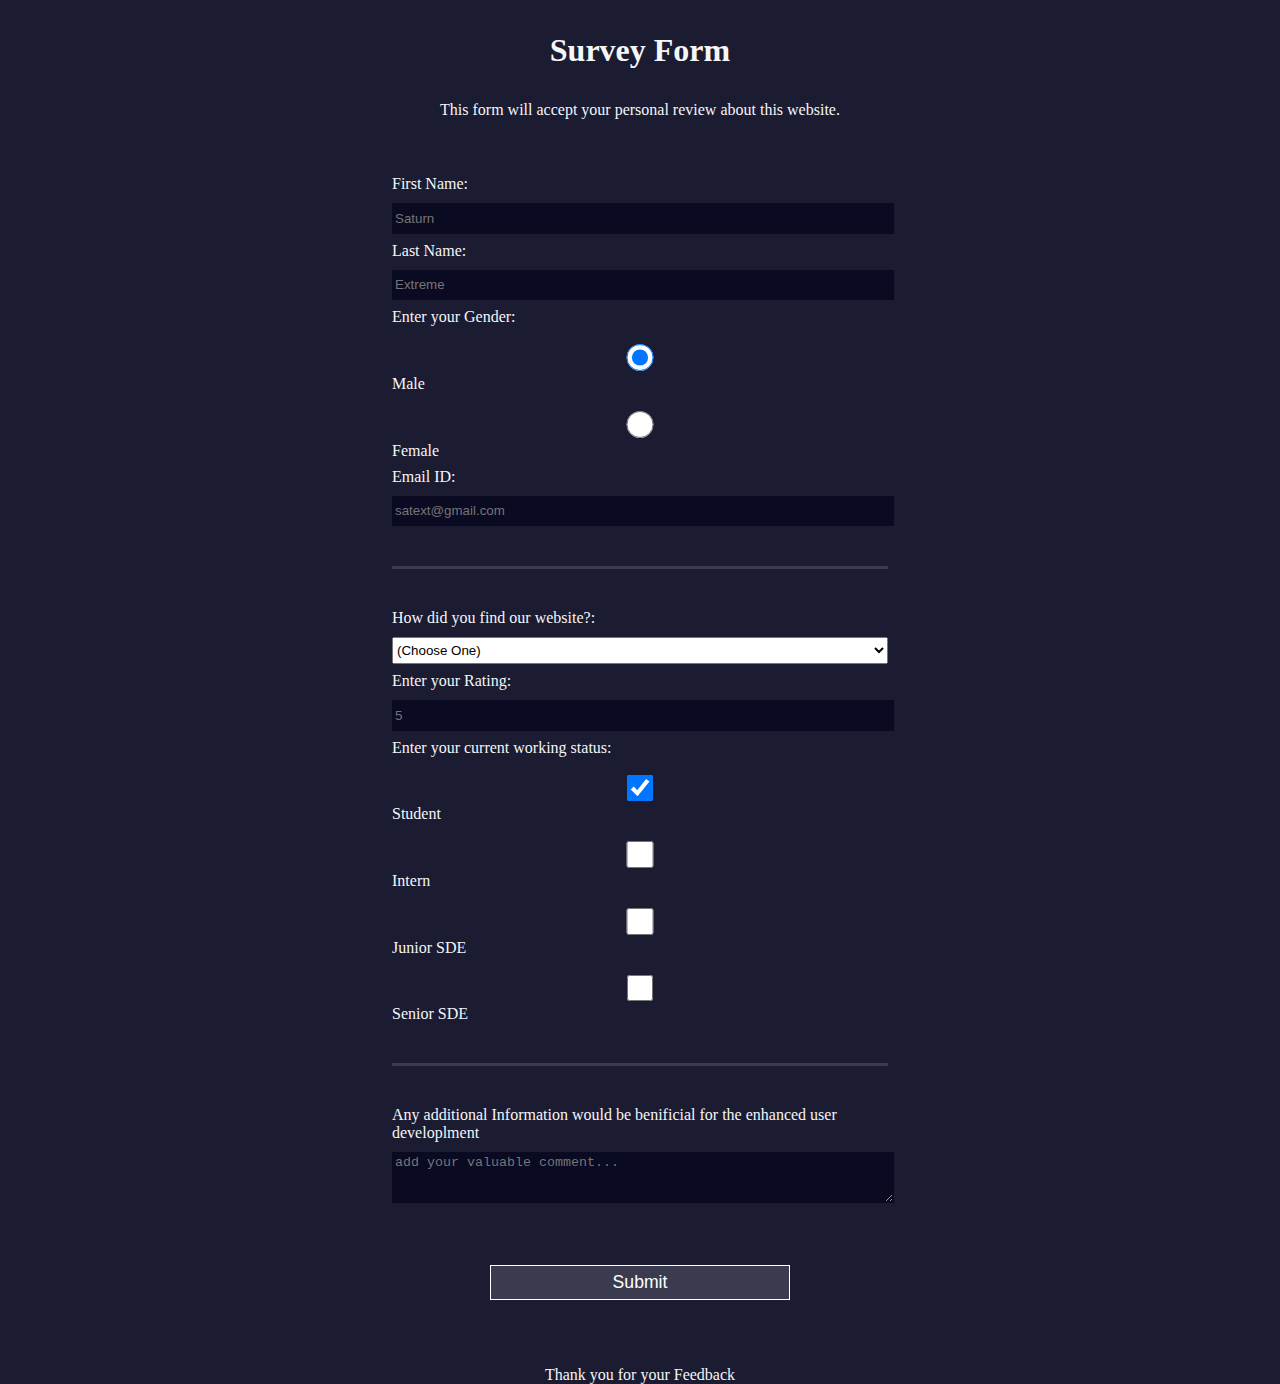
<file: index.html>
<!DOCTYPE html>
<html lang="en">

<head>
  <meta charset="UTF-8">
  <link rel="stylesheet" href="style.css">
  <meta name="viewport" content="width=device-width, initial-scale=1.0" />
</head>

<body>
  <h1 id="title">Survey Form</h1>
  <p id="description">This form will accept your personal review about this website.</p>

  <form id="survey-form" method="post">

    <fieldset>
      <label for="name" id="name-label">First Name: <input type="text" id="name" name="name" placeholder="Saturn" required /></label>
      <label for="last-name" id="lname-label">Last Name: <input type="text" id="last-name" name="last-name" placeholder="Extreme" required /></label>
      <label>Enter your Gender:
        <label for="gender"><input type="radio" name="gender" value="male" id="gender" checked>Male</label>
        <label for="gender"><input type="radio" name="gender" value="female" id="gender" >Female</label>
      <label>
      <label for="email" id="email-label">Email ID: <input type="email" id="email" name="email" placeholder="satext@gmail.com" required /></label>
    </fieldset>

    <fieldset>
      <label for="dropdown">
        How did you find our website?:
        <select id="dropdown">
          <option value="">(Choose One)</option>
          <option value="1">From youTube channel</option>
          <option value="2">From Google recommendation</option>
          <option value="3">From a trusted influencer</option>
        </select>
      </label>
      <label for="number" id="number-label">Enter your Rating: <input type="number" id="number" name="rating" min="0" max="5" placeholder="5" required /></label>
      <label for="status">Enter your current working status:
        <label><input name="status" type="checkbox" checked value="1"/> Student</label>
        <label><input name="status" type="checkbox" value="2"/> Intern</label>
        <label><input name="status" type="checkbox" value="3"/> Junior SDE</label>
        <label><input name="status" type="checkbox" value="4"/> Senior SDE</label>
      </label>
    </fieldset>

    <fieldset>
      <label for="comment">
        Any additional Information would be benificial for the enhanced user developlment
        <textarea id="comment" name="comment" rows="3" cols="30"  placeholder="add your valuable comment..."></textarea>
      </label>
    </fieldset>

    <input id="submit" type="submit" value="Submit" />
  </form>

</body>
<footer>
  <p>Thank you for your Feedback</p>
</footer>
</html>
</file>
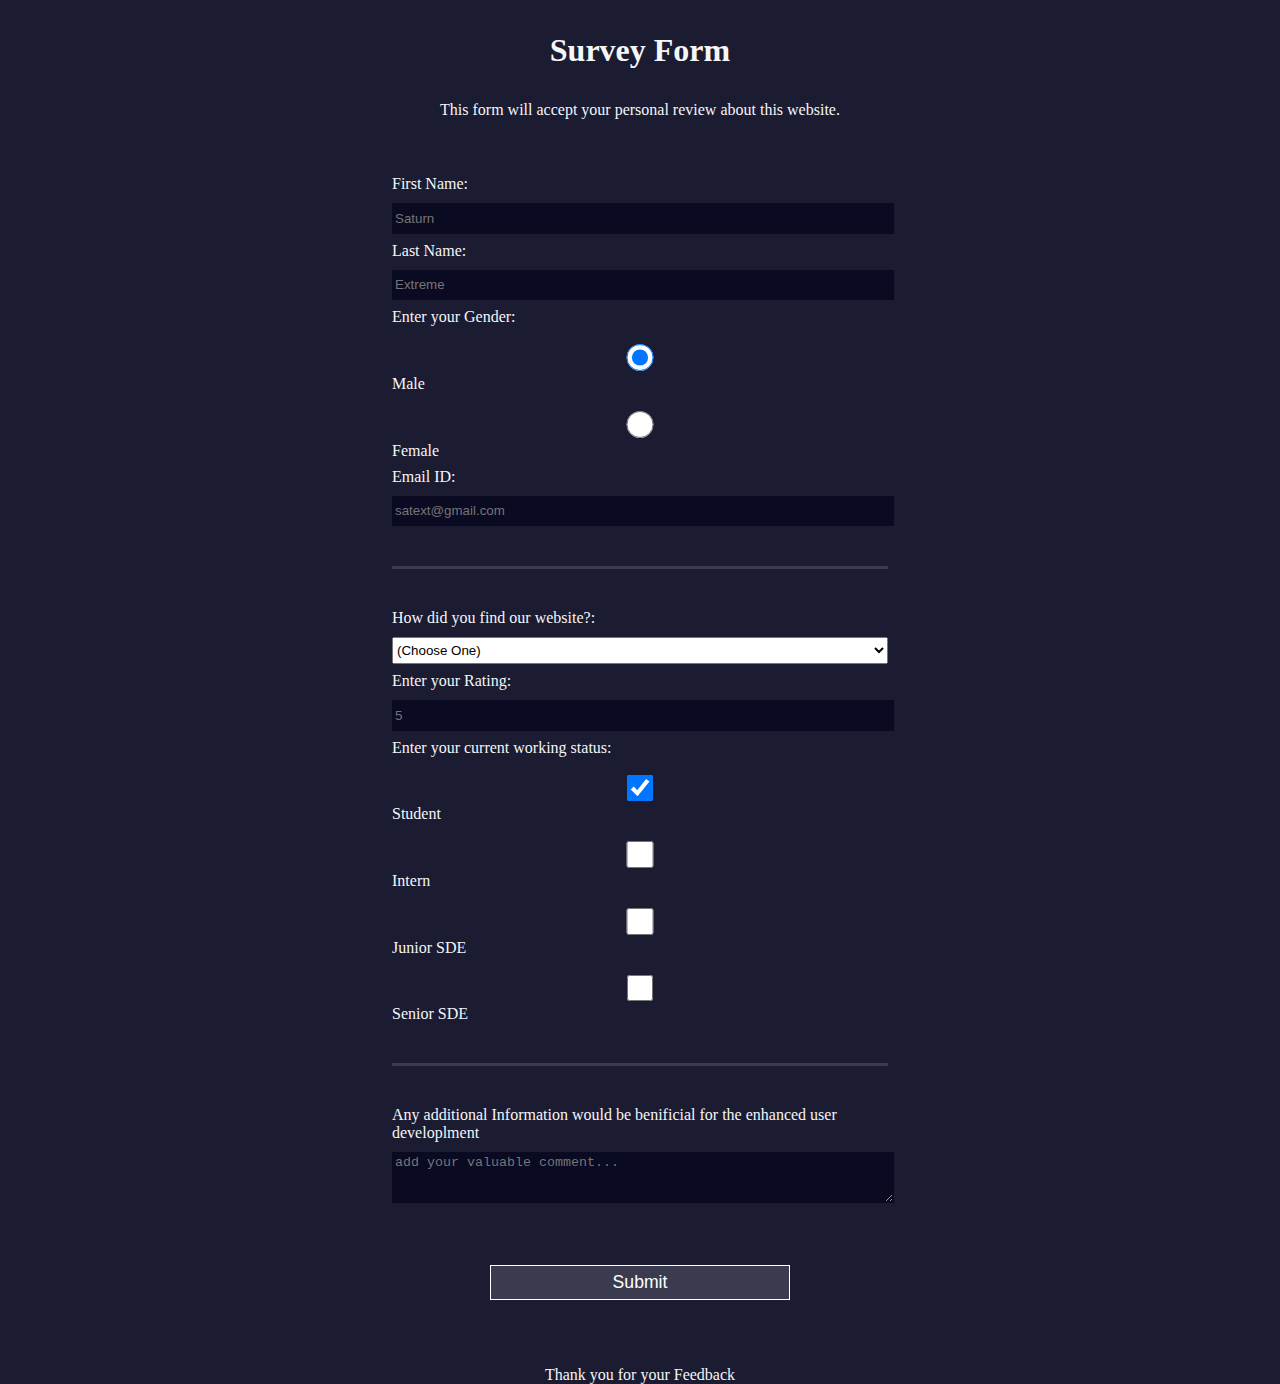
<file: main.html>
<!DOCTYPE html>
<html lang="en">

<head>
  <meta charset="UTF-8">
  <link rel="stylesheet" href="style.css">
</head>

<body>
  <h1 id="title">Survey Form</h1>
  <p id="description">This form will accept your personal review about this website.</p>

  <form id="survey-form" method="post">

    <fieldset>
      <label for="name" id="name-label">First Name: <input type="text" id="name" name="name" placeholder="Saturn" required /></label>
      <label for="last-name" id="lname-label">Last Name: <input type="text" id="last-name" name="last-name" placeholder="Extreme" required /></label>
      <label>Enter your Gender:
        <label for="gender"><input type="radio" name="gender" value="male" id="gender" checked>Male</label>
        <label for="gender"><input type="radio" name="gender" value="female" id="gender" >Female</label>
      <label>
      <label for="email" id="email-label">Email ID: <input type="email" id="email" name="email" placeholder="satext@gmail.com" required /></label>
    </fieldset>

    <fieldset>
      <label for="dropdown">
        How did you find our website?:
        <select id="dropdown">
          <option value="">(Choose One)</option>
          <option value="1">From youTube channel</option>
          <option value="2">From Google recommendation</option>
          <option value="3">From a trusted influencer</option>
        </select>
      </label>
      <label for="number" id="number-label">Enter your Rating: <input type="number" id="number" name="rating" min="0" max="5" placeholder="5" required /></label>
      <label for="status">Enter your current working status:
        <label><input name="status" type="checkbox" checked value="1"/> Student</label>
        <label><input name="status" type="checkbox" value="2"/> Intern</label>
        <label><input name="status" type="checkbox" value="3"/> Junior SDE</label>
        <label><input name="status" type="checkbox" value="4"/> Senior SDE</label>
      </label>
    </fieldset>

    <fieldset>
      <label for="comment">
        Any additional Information would be benificial for the enhanced user developlment
        <textarea id="comment" name="comment" rows="3" cols="30"  placeholder="add your valuable comment..."></textarea>
      </label>
    </fieldset>

    <input id="submit" type="submit" value="Submit" />
  </form>

</body>
<footer>
  <p>Thank you for your Feedback</p>
</footer>
</html>
</file>
<file: style.css>
html {
  box-sizing: border-box;
}
body {
  width: 100%;
  height: 100vh;
  margin: 0;
  background-color: #1b1b32;
  color: #f5f6f7;
  font-family: Tahoma;
  font-size: 16px;
}

h1, p {
  margin: 1em auto;
  text-align: center;
}

form {
  width: 60vw;
  max-width: 500px;
  min-width: 300px;
  margin: 0 auto;
  padding-bottom: 2em;
}

fieldset {
  border: none;
  padding: 2rem 0;
  border-bottom: 3px solid #3b3b4f;
}

fieldset:last-of-type {
  border-bottom: none;
}

label {
  display: block;
  margin: 0.5rem 0;
}

input,
textarea,
select {
  margin: 10px 0 0 0;
  width: 100%;
  min-height: 2em;
}

input, textarea {
  background-color: #0a0a23;
  border: 1px solid #0a0a23;
  color: #ffffff;
}

.inline {
  width: unset;
  margin: 0 0.5em 0 0;
  vertical-align: middle;
}

input[type="submit"] {
  display: block;
  width: 60%;
  margin: 1em auto;
  height: 2em;
  font-size: 1.1rem;
  background-color: #3b3b4f;
  border-color: white;
  min-width: 300px;
}

input[type="file"] {
  padding: 1px 2px;
}
</file>
